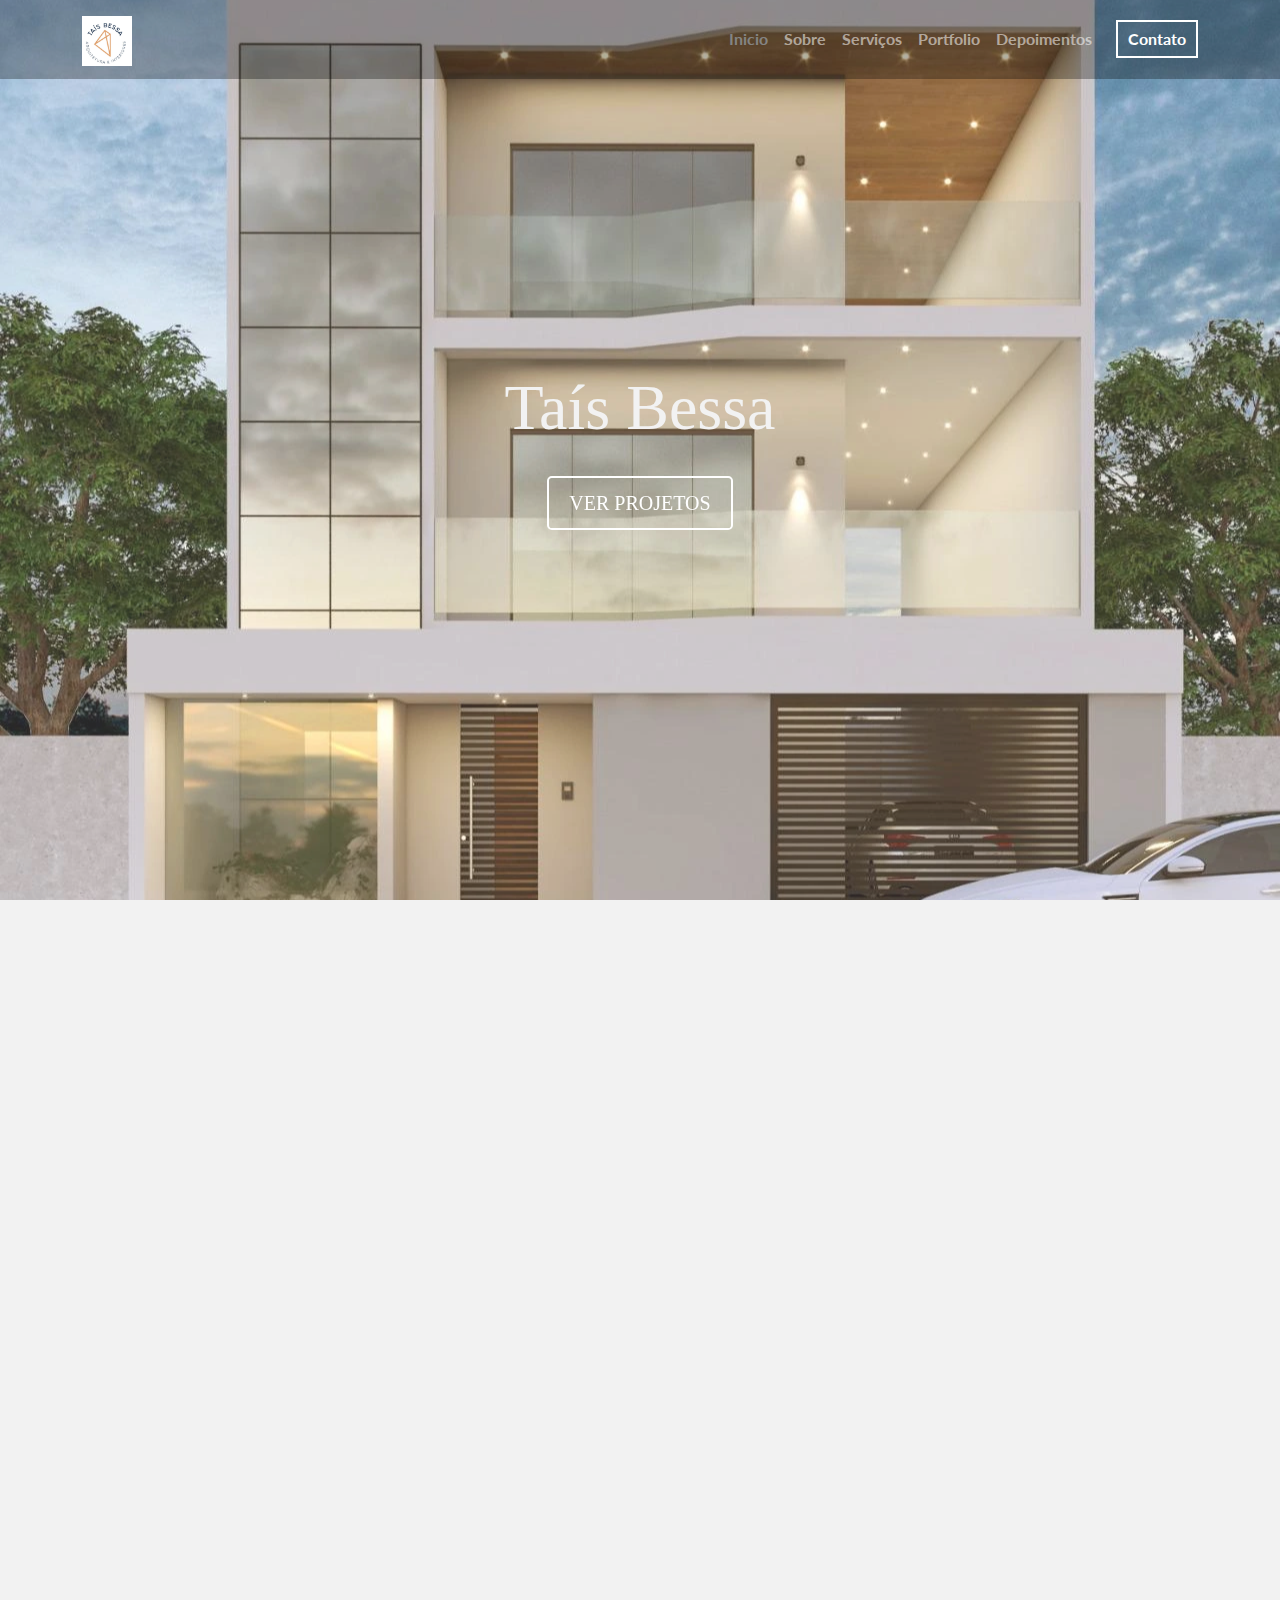
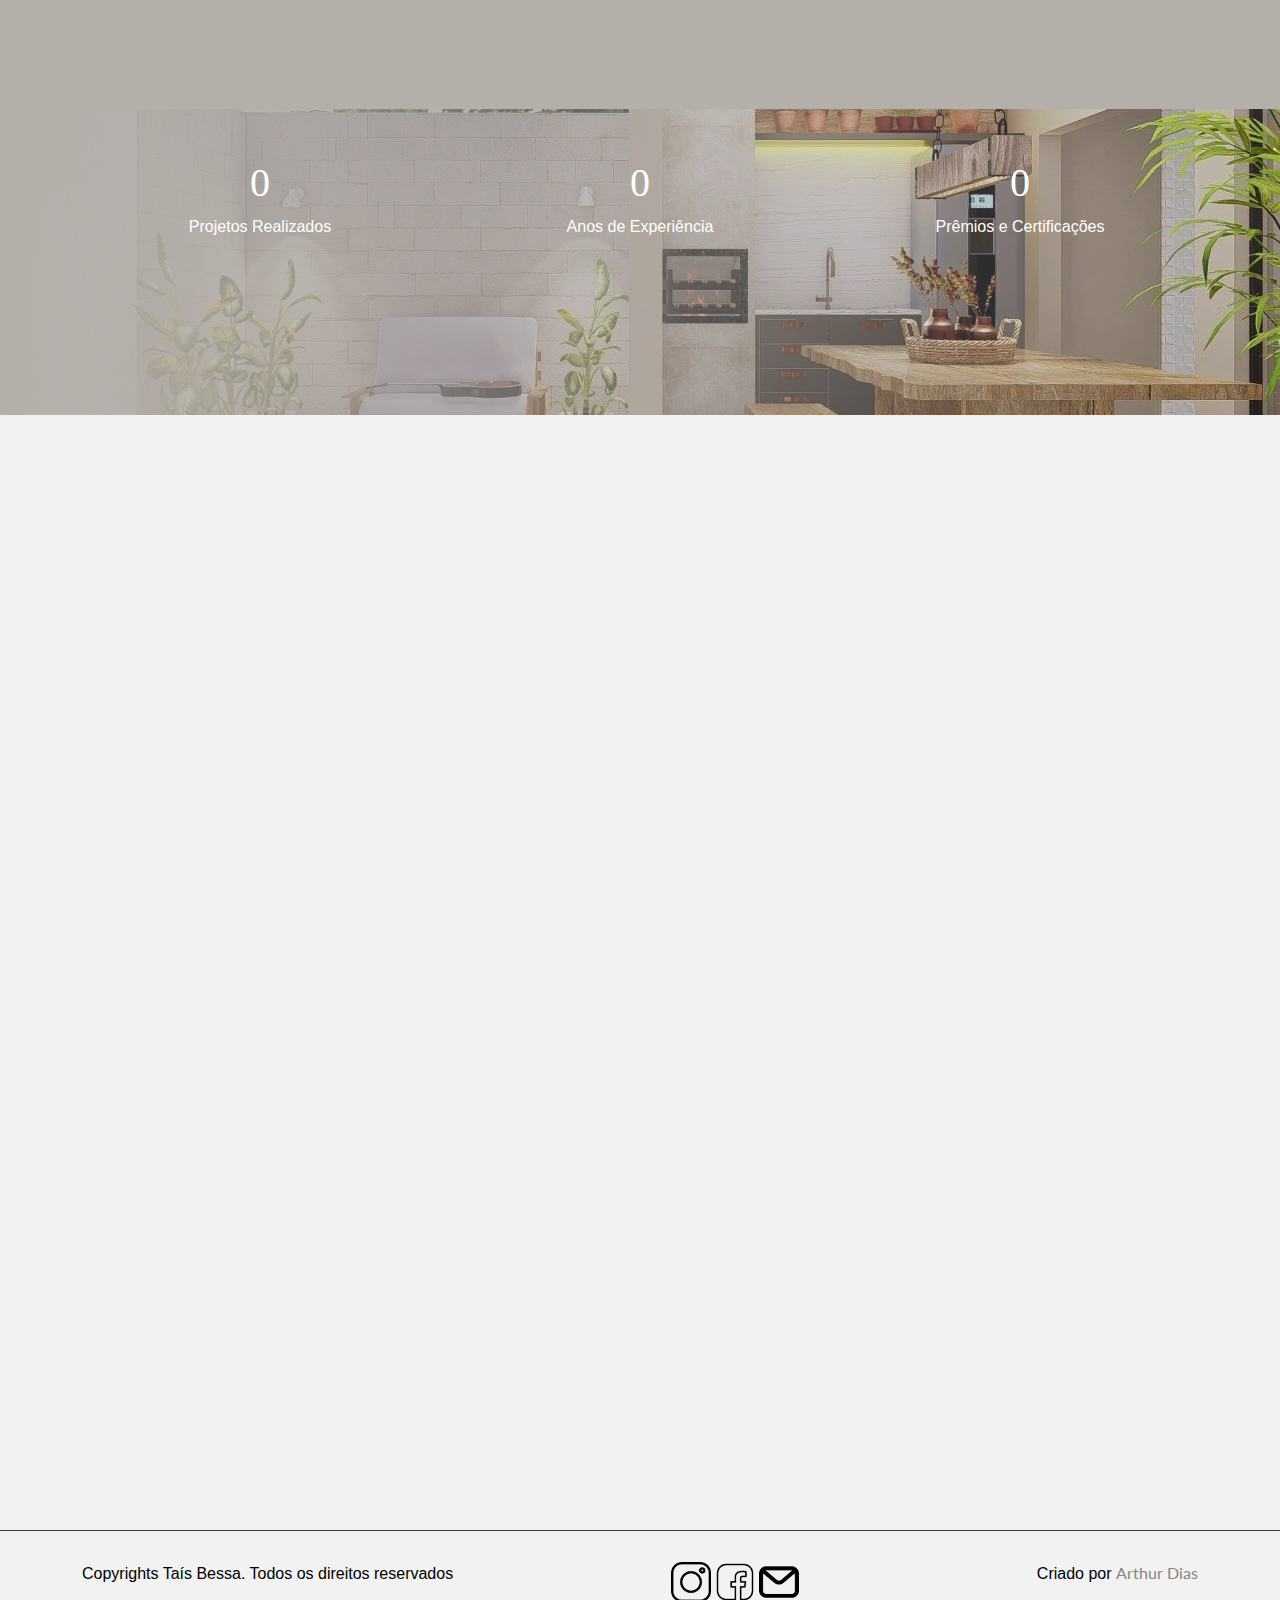
<file: index.html>
<!DOCTYPE html>
<html lang="pt-br">
  <head>
    <meta charset="UTF-8" />
    <meta name="viewport" content="width=device-width, initial-scale=1.0" />
    <meta
      name="description"
      content="Arquiteta especializada em projetos arquitetônicos, design de interiores e modelagem 3D. Transforme seus espaços com consultoria online prática e personalizada. Conheça soluções completas para ambientes residenciais e comerciais."
    />

    <link rel="canonical" href="index.html" />
    <title>Taís Bessa Arquiteta</title>

    <!-- Google -->
    <meta
      itemprop="name"
      content="Taís Bessa | Arquiteta de Interiores e Projetos 3D"
    />
    <meta
      itemprop="description"
      content="Serviços completos de arquitetura, design de interiores e consultoria online para transformar espaços residenciais e comerciais."
    />
    <meta itemprop="image" content="img/logo.jpg" />

    <!-- STYLESHEET -->
    <link rel="stylesheet" href="css/global.css" />
    <link rel="stylesheet" href="css/bootstrap.min.css" />
    <link rel="stylesheet" href="css/style.css" />
    <link
      rel="stylesheet"
      href="https://cdn.jsdelivr.net/npm/aos@2.3.4/dist/aos.css"
    />

    <!-- Favicon -->
    <link rel="icon" type="image/x-icon" href="img/logo.jpg" />

    <!-- Fontes -->
    <link rel="preconnect" href="https://fonts.googleapis.com" />
    <link rel="preconnect" href="https://fonts.gstatic.com" crossorigin />
    <link
      href="https://fonts.googleapis.com/css2?family=Heebo:wght@100..900&family=Lato:ital,wght@0,100;0,300;0,400;0,700;0,900;1,100;1,300;1,400;1,700;1,900&family=Poppins:ital,wght@0,100;0,200;0,300;0,400;0,500;0,600;0,700;0,800;0,900;1,100;1,200;1,300;1,400;1,500;1,600;1,700;1,800;1,900&family=Tenor+Sans&display=swap"
      rel="stylesheet"
    />
  </head>

  <body data-bs-spy="scroll" data-bs-target=".navbar">
    <nav class="navbar navbar-expand-lg navbar-dark fixed-top w-100">
      <div class="container">
        <a class="navbar-brand" href="#"
          ><img src="img/logo.jpg" id="logo" alt="Logo Taís Bessa Arquiteta" />
        </a>
        <button
          class="navbar-toggler"
          type="button"
          data-bs-toggle="collapse"
          data-bs-target="#navbarNav"
          aria-controls="navbarNav"
          aria-expanded="false"
          aria-label="Toggle navigation"
        >
          <span class="navbar-toggler-icon"></span>
        </button>
        <div class="collapse navbar-collapse" id="navbarNav">
          <ul class="navbar-nav ms-auto">
            <li class="nav-item">
              <a class="nav-link active" href="index.html">Inicio</a>
            </li>
            <li class="nav-item">
              <a class="nav-link" href="#sobre">Sobre</a>
            </li>
            <li class="nav-item">
              <a class="nav-link" href="#servicos">Serviços</a>
            </li>
            <li class="nav-item">
              <a class="nav-link" href="portfolio.html">Portfolio</a>
            </li>
            <li class="nav-item">
              <a class="nav-link" href="#reviews">Depoimentos</a>
            </li>
          </ul>
          <a
            href="https://api.whatsapp.com/send?phone=5533988144584&text=Ol%C3%A1%20Ta%C3%ADs%20Bessa,%20eu%20gostaria%20de%20saber%20mais%20informa%C3%A7%C3%B5es."
            target="_blank"
            class="btn-outline-brand ms-lg-3"
            >Contato</a
          >
        </div>
      </div>
    </nav>

    <section id="inicio" class="d-flex align-items-center">
      <div class="container">
        <div class="row justify-content-center">
          <div class="col-lg-6 text-center">
            <h1 class="display-3">Taís Bessa</h1>
            <a
              href="#projetos"
              class="btn-brand btn-lg cta"
              data-aos="fade-down"
              >VER PROJETOS</a
            >
          </div>
        </div>
      </div>
    </section>

    <section id="respiro">
      <div class="container">
        <div class="row">
          <div class="col-lg-1"></div>
          <div
            class="col-lg-6 img-esquerda"
            data-aos="fade-up"
            data-aos-duration="1200"
          >
            <img
              src="img/casa2.webp"
              alt="Foto maior"
              class="img-fluid img-maior"
            />
          </div>

          <div
            class="col-lg-4 img-direita"
            data-aos="fade-up"
            data-aos-duration="1300"
          >
            <div class="mb-3">
              <img
                src="img/piscina.webp"
                alt="Foto menor 1"
                class="img-fluid img-menor1"
              />
            </div>
            <div>
              <img
                src="img/area.webp"
                alt="Foto menor 2"
                class="img-fluid img-menor"
              />
            </div>
          </div>
          <div class="col-lg-1"></div>
        </div>
      </div>
    </section>

    <section id="sobre">
      <div class="container">
        <div class="row">
          <div class="col-lg-5 offset-lg-1" id="sobre-text">
            <h5 class="sobre-h5" data-aos="fade-right" data-aos-duration="1000">
              S O B R E
            </h5>
            <h2
              class="titulo-sobre"
              data-aos="fade-right"
              data-aos-duration="1100"
            >
              ARQUITETA
            </h2>
            <p
              class="descricao-sobre"
              data-aos="fade-right"
              data-aos-duration="1200"
            >
              Sou Tais, arquiteta apaixonada por dar vida a ambientes que unem
              funcionalidade, beleza e a essência de cada cliente. Com 7 anos de
              experiência, acredito que cada projeto é uma oportunidade de
              transformar sonhos em realidade, respeitando sempre as
              necessidades, o estilo de vida e o orçamento de quem confia em meu
              trabalho.
            </p>
            <p
              class="descricao-sobre"
              data-aos="fade-right"
              data-aos-duration="1200"
            >
              Minha abordagem vai além de criar espaços esteticamente
              agradáveis: busco soluções inteligentes, sustentáveis e que
              valorizem a experiência em cada detalhe. Seja para uma reforma, um
              projeto residencial, comercial ou corporativo, meu compromisso é
              entregar resultados que encantem e sejam reflexo da sua visão.
              Vamos criar algo único juntos?
            </p>

            <a
              href="#"
              class="btn-ver-mais"
              data-aos="fade-right"
              data-aos-duration="1300"
              >VER MAIS</a
            >
          </div>
          <div
            class="col-lg-5 d-flex flex-column align-items-center justify-content-center"
          >
            <img
              src="img/Tais4.webp"
              alt="Foto Taís Bessa Arquiteta"
              class="imagem-sobre img-fluid"
              data-aos="fade-left"
              data-aos-duration="1300"
            />
          </div>
        </div>
      </div>
    </section>

    <section id="servicos">
      <div class="container">
        <div class="row">
          <div class="col-lg-5 offset-lg-1" id="servicos-text">
            <h5 class="etapas" data-aos="fade-right">ETAPAS</h5>
            <h2 class="titulo-secao" data-aos="fade-right" data-aos-duration="1000">
              SERVIÇOS PRESTADOS
            </h2>
            <p class="descricao-secao" data-aos="fade-right" data-aos-duration="1100">
              Somos um escritório de arquitetura com atendimento personalizado
              na qual ficamos ao lado dos nossos clientes em todas as etapas.
            </p>
            <p class="detalhes-secao" data-aos="fade-right" data-aos-duration="1200">
              Com o projeto é possível ver todas as possibilidades de layout
              antes mesmo de começar a reforma. Todo detalhamento necessário
              será feito nesse projeto: layout, demolição, construção, elétrica,
              hidráulica, pintura, forro de gesso, marcenaria e detalhamento dos
              móveis.
            </p>
            <div class="servicos-lista">
              <div
                class="servico-item"
                data-aos="fade-right"
                data-aos-duration="1300"
              >
                <span class="numero">01</span> Criação e elaboração do projeto
                com imagens realistas;
              </div>
              <div
                class="servico-item"
                data-aos="fade-right"
                data-aos-duration="1400"
              >
                <span class="numero">02</span> Acompanhamento e visitas técnicas
                à obra;
              </div>
              <div
                class="servico-item"
                data-aos="fade-right"
                data-aos-duration="1500"
              >
                <span class="numero">03</span> Acompanhamento em lojas para
                compra de materiais de acabamentos;
              </div>
              <div
                class="servico-item"
                data-aos="fade-right"
                data-aos-duration="1600"
              >
                <span class="numero">04</span> Estudo de viabilidade financeira
                do custo da obra.
              </div>
            </div>
          </div>
          <div
            class="col-lg-5 d-flex flex-column align-items-center justify-content-center"
          >
            <img
              src="img/cozinha.webp"
              alt="Foto cozinha"
              class="imagem-secao"
              data-aos="fade-left"
              data-aos-duration="1700"
            />
            <a
              href="https://api.whatsapp.com/send?phone=5533988144584&text=Ol%C3%A1%20Ta%C3%ADs%20Bessa,%20eu%20gostaria%20de%20saber%20mais%20informa%C3%A7%C3%B5es."
              target="_blank"
              class="btn-orcamento"
              data-aos="fade-left"
              data-aos-duration="1700"
              >FAZER ORÇAMENTO</a
            >
          </div>
        </div>
      </div>
    </section>

    <section id="conquistas">
      <div class="container text-center">
        <div class="row text">
          <div class="col-lg-4 col-sm-6 counter">
            <h1 class="counter" id="counterProjetos">0</h1>
            <p>Projetos Realizados</p>
          </div>
          <div class="col-lg-4 col-sm-6 counter">
            <h1 class="counter" id="counterAnos">0</h1>
            <p>Anos de Experiência</p>
          </div>
          <div class="col-lg-4 col-sm-6 counter">
            <h1 class="counter" id="counterPremios">0</h1>
            <p>Prêmios e Certificações</p>
          </div>
        </div>
      </div>
    </section>

    <section id="reviews">
      <div class="container">
        <div class="row text-center">
          <div class="col-12 intro next-text">
            <h6 data-aos="fade-up" data-aos-duration="1100">CLIENTES</h6>
            <h1 data-aos="fade-up" data-aos-duration="1150">FEEDBACKS</h1>
            <h5 data-aos="fade-up" data-aos-duration="1200">Veja o que os nossos cliente estão dizendo.</h5>
          </div>
        </div>

        <div class="row gy-4">
          <div class="col-lg-5 offset-lg-1 col-md-6">
            <div class="review" data-aos="fade-right" data-aos-duration="1100">
              <div class="d-flex">
                <img src="img/feedback.png" alt="" />
                <div>
                  <h5 class="ms-3">Lucas e Julia</h5>
                  <p class="ms-3 text-muted">Residencial L&J</p>
                </div>
              </div>
              <p class="mt-4">
                A Tais transformou nosso apartamento! Cada detalhe foi pensado
                para otimizar o espaço e deixar tudo mais funcional e moderno.
              </p>
            </div>
          </div>
          <div class="col-lg-5 col-md-6">
            <div class="review" data-aos="fade-left" data-aos-duration="1100">
              <div class="d-flex">
                <img src="img/feedback.png" alt="" />
                 <div>
                  <h5 class="ms-3">Pedro Silva</h5>
                  <p class="ms-3 text-muted">Advocacia Pedro SL</p>
                </div>
              </div>
              <p class="mt-4">
                O projeto do meu escritório ficou incrível. Ela soube exatamente
                como integrar design e praticidade para um ambiente inspirador.
              </p>
            </div>
          </div>
          <div class="col-lg-5 offset-lg-1 col-md-6">
            <div class="review" data-aos="fade-right" data-aos-duration="1200">
              <div class="d-flex">
                <img src="img/feedback.png" alt="" />
                <div>
                  <h5 class="ms-3">Matheus Oliveira</h5>
                  <p class="ms-3 text-muted">Projeto 3D</p>
                </div>
              </div>
              <p class="mt-4">
                O projeto ficou incrível! Recomendo a Tais de olhos fechados
                para todos!
              </p>
            </div>
          </div>
          <div class="col-lg-5 col-md-6">
            <div class="review" data-aos="fade-left" data-aos-duration="1200">
              <div class="d-flex">
                <img src="img/feedback.png" alt="" />
                <div>
                  <h5 class="ms-3">Pedro e Andreia</h5>
                  <p class="ms-3 text-muted">Residencial P&A</p>
                </div>
              </div>
              <p class="mt-4">
                A cozinha ganhou uma nova cara! Você soube harmonizar os
                elementos e criar um ambiente moderno e acolhedor. Ameei!
              </p>
            </div>
          </div>
        </div>

        <div class="cta-btns text-center pt-5">
           <a
              href="#"
              class="btn-ver-mais"
              data-aos="fade-up"
              data-aos-duration="1250"
              >Entre em Contato</a
            >
        </div>
      </div>
    </section>

    <footer>
      <div class="footer-bottom">
        <div class="container">
          <div class="row justify-content-between align-items-center">
            <div class="col-auto">
              <p>Copyrights Taís Bessa. Todos os direitos reservados</p>
            </div>
            <div class="col-auto">
              <a
                href="https://www.instagram.com/taisbessa_arquiteta/"
                target="_blank"
                class="link-footer"
              >
                <img
                  src="img/instagram.png"
                  alt="Instagram logo"
                  class="link-footer"
                />
              </a>

              <a
                href="https://www.facebook.com/tais.bessa/"
                target="_blank"
                class="link-footer"
              >
                <img
                  src="img/facebook.png"
                  alt="Facebook logo"
                  class="link-footer"
                />
              </a>

              <a
                href="https://www.instagram.com/taisbessa_arquiteta/"
                target="_blank"
                class="link-footer"
                id="link-instagram"
              >
                <img src="img/email.png" alt="Gmail logo" class="link-footer" />
              </a>
            </div>
            <div class="col-auto">
              <p>
                Criado por
                <a
                  href="https://arthur-diasz.github.io/Portfolio/"
                  target="_blank"
                  >Arthur Dias</a
                >
              </p>
            </div>
          </div>
        </div>
      </div>
    </footer>

    <!-- SCRIPTS -->
    <script src="js/bootstrap.bundle.min.js"></script>
    <script src="https://cdn.jsdelivr.net/npm/aos@2.3.4/dist/aos.js"></script>
    <script src="js/main.js"></script>
  </body>
</html>
</file>
<file: css/global.css>
* {
    margin: 0;
    padding: 0;
}

html {
    scroll-behavior: smooth;
    touch-action: pan-y;
}
</file>
<file: css/style.css>
:root {
    --bg1: #F2F2F2;
    --bg2: #3A3A3C;
    /* B5AFAA */
    --brand: #848484;
    --secundaria: #5A5A5E;
    --auxiliar: #F2F2F2;

}



body {
    font-family: "Inter", 'Segoe UI', Tahoma, Geneva, Verdana, sans-serif;
    color: var(--body);
    background-color: var(--bg2);
    overflow-x: hidden;
    touch-action: pan-y;
}


.intro {
    margin-bottom: 60px;
}

.intro h1 {
    margin-top: 16px;
    margin-bottom: 16px;
}


/* NAVBAR */

.navbar {
    background-color: transparent;
    transition: background-color 0.3s ease;
    font-weight: bold;
    position: absolute;
    background-color: rgba(0, 0, 0, 0.3);
}

.navbar .navbar-nav .nav-link.active {
    color: var(--brand);
}



.navbar-brand {
    font-family: "Lato", serif;
    font-size: 32px;
}

#logo {
    height: 50px;
}

h1,
h2,
h3,
h4,
h6 {
    font-family: "Tenor Sans, serif";
    color: var(--auxiliar);
}

h5 {
    font-family: "Poppins", sans-serif;
    color: #3F3F3F;
}

h3 {
    color: var(--brand);
}

a {
    color: var(--brand);
    text-decoration: none;
    transition: all 0.4s ease;
    font-family: "Lato", serif;
}

a:hover {
    color: var(--brand);
}

img {
    width: 100%;
}

#icone {
    height: 30px;
    width: 30px;
}

.link-more {
    display: inline-flex;
    align-items: center;
    font-size: 13px;
    font-weight: 600;
    text-transform: uppercase;
    left: 1px;
}

.link-more .icon {
    transition: all 0.4s ease;
}

.link-more:hover .icon {
    transform: translateX(3px);
}

section {
    padding-top: 160px;
    padding-bottom: 160px;
}


#inicio {
    background: url(../img/Casa1.webp) no-repeat center center fixed;
    background-size: cover;
    min-height: 100vh;
    display: flex;
    align-items: center;
}

#inicio::before {
    content: "";
    position: absolute;
    top: 0;
    left: 0;
    right: 0;
    bottom: 0;
    background-color: rgba(255, 255, 255, 0.151);
    z-index: 1;
}

#inicio .container {
    position: relative;
    z-index: 2;
}

#inicio p {
    margin-top: 24px;
    margin-bottom: 24px;
}

.btn-brand {
    background-color: transparent;
    color: black;
    border: 2px solid white;
    padding: 10px 20px;
}

.btn-brand:hover {
    background-color: white;
    color: var(--bg2);
    transition: 0.3s ease;
}


.btn-outline-brand {
    background-color: transparent;
    color: white;
    border: 2px solid white;
    padding: 5px 10px;
    text-decoration: none;
}

.btn-outline-brand:hover {
    background-color: white;
    color: var(--bg2);
    transition: 0.3s ease;
}

.display-3 {
    margin-bottom: 30px;
}

.cta {
    color: white;
    text-decoration: none;
    font-family: "Hebbo, serif";
    display: inline-block;
}

@keyframes fadeInDown {
    0% {
        opacity: 0;
        transform: translateY(-20px);
        /* Inicia 20px acima */
    }

    100% {
        opacity: 1;
        transform: translateY(0);
        /* Posição final */
    }
}


/* Estilo para a seção de respiro mais compacta */
#respiro {
    padding: 75px 0;
    background-color: var(--bg1)
}

#respiro .img-maior {
    width: 100%;
    height: 620px;
    object-fit: cover;
}

#respiro .img-menor1,
#respiro .img-menor {
    width: 100%;
    height: 300px;
    object-fit: cover;
}

.img-direita-top,
.img-direita-bottom {
    display: flex;
    justify-content: center;
}


/* SEÇÃO SOBRE */


#sobre {
    background-color: var(--bg1);
    padding: 60px 0;
    color: #ffffff;
    font-family: "Heebo, serif";
}

.sobre {
    font-size: 14px;
    letter-spacing: 2px;
    font-weight: bold;
    color: #F4F4F4;
}

#sobre-text {
    margin-top: 100px;
}

.sobre-h5 {
    font-size: 18px;
    font-family: "Poppins, seric";
    color: #B5AFAA;
    margin-bottom: 10px;
}

.titulo-sobre {
    font-size: 34px;
    font-weight: bold;
    margin-top: 10px;
    margin-bottom: 20px;
    color: var(--brand);
    font-family: "Tenor Sans, serif";
}

.descricao-sobre {
    font-size: 16px;
    color: #666666;
    line-height: 1.6;
}


.btn-ver-mais {
    padding: 15px 25px;
    background-color: #848484;
    color: #F2F2F2;
    border: none;
    cursor: pointer;
    transition: background-color 0.3s ease;
    margin-top: 50px;
    font-family: "Heebo, serif";
    display: inline-block;
}

.btn-ver-mais:hover {
    background-color: #F2F2F2;
    color: #848484;
    cursor: pointer;
    border: 2px solid #848484;
}


.imagem-sobre {
    width: 100%;
    border-radius: 8px;
}


/* Estilo da seção */
#servicos {
    background-color: #B5AFAA;
    padding: 60px 0;
    color: #ffffff;
    font-family: "Heebo, serif";
}

.etapas {
    font-size: 14px;
    letter-spacing: 2px;
    font-weight: bold;
    color: #F4F4F4;

}

.titulo-secao {
    font-size: 36px;
    font-weight: bold;
    margin-top: 10px;
    margin-bottom: 20px;
    color: #ffffff;
    font-family: "Tenor Sans, serif";

}

.descricao-secao,
.detalhes-secao {
    font-size: 16px;
    color: #ffffff;
    line-height: 1.6;

}

.servicos-lista {
    margin-top: 20px;
    margin-bottom: 20px;
}

.servico-item {
    font-size: 24px;
    display: flex;
    align-items: center;
    color: #ffffff;
    margin-bottom: 15px;

}

.numero {
    font-size: 70px;
    font-weight: bold;
    color: rgba(255, 255, 255, 0.2);
    margin-right: 15px;
    font-family: "Lato", serif;
}

.btn-orcamento {
    display: inline-block;
    padding: 10px 20px;
    font-size: 16px;
    color: #ffffff;
    border: 2px solid #ffffff;
    border-radius: 5px;
    text-decoration: none;
    transition: background-color 0.3s ease;
    margin-top: 20px;

}

.btn-orcamento:hover {
    background-color: #ffffff;
    color: #d0c7c2;

}



[data-scroll] {
    opacity: 0;
    transform: translateX(-30px);
    transition: opacity 1 ease, transform 1s ease;   
}

/* Animação ao rolar a tela */
[data-scroll].visible {
    opacity: 1;
    transform: translateX(0);
}

.imagem-secao {
    width: 100%;
    border-radius: 8px;
    opacity: 0;
    transform: translateX(50px);
    transition: opacity 1.4s ease, transform 1.4s ease;
}

/* CONQUISTAS */
#conquistas {
    background: linear-gradient(to right, #B5AFAA, rgba(29, 36, 71, 0.1)), url(../img/area.webp);
    background-size: cover;
    background-position: center;
    padding-top: 50px;
}

#conquistas h1 {
    color: #ffffff;
}

#conquistas p {
    color: #ffffff;
}



/* AVALIAÇÕES */



#reviews {
    background-color: var(--bg1);
}

#reviews h6 { 
    color: #2C2C2C;
    font-family: "Lato", serif;
}

#reviews h1 {
    color: #B5AFAA;
    font-family: "Tenor Sans, serif";
}

#reviews h5 {
    color: #666666;
    font-family: "Heebo, serif";
}


.review {
    padding: 32px;
    background-color: var(--bg2);
    position: relative;
}

.review .icon {
    width: 42px;
    height: 42px;
    display: flex;
    align-items: center;
    background-color: var(--brand);
    color: var(--bg1);
    justify-content: center;
    border-radius: 100px;
    position: absolute;
    right: 48px;
}

.review img {
    width: 60px;
    border-radius: 100px;
}

.review {
    border: 1px solid #ddd;
    border-radius: 8px;
    padding: 20px;
    background-color: #fff;
    box-shadow: 0 4px 6px rgba(0, 0, 0, 0.1);
    transition: box-shadow 0.3s ease-in-out;
}

.review .d-flex {
    align-items: center;
}

.review img {
    width: 60px;
    height: 60px;
    object-fit: cover;
    border-radius: 50%;
}

.review h5,
.review p.text-muted {
    margin: 0;
    line-height: 1.2;
}

.review div {
    margin-left: 10px;
}

.review:hover {
    box-shadow: 0 8px 12px rgba(0, 0, 0, 0.2);
}


/* FOOTER */

.footer-bottom {
    padding-top: 30px;
    padding-bottom: 30px;
    border-top: 1px solid var(--bg2);
    background-color: #F2F2F2;
}

.link-footer {
    height: 40px;
    width: auto;
}

#link-instagram {
    margin-right: 20px;
}


/* Ocultar imagem em telas menores */
@media (max-width: 768px) {
    .imagem-secao {
        display: none;
    }

    .btn-container {
        display: flex;
        justify-content: center;
        margin-top: 20px;
    }


}

@media (max-width: 991px) {
    .imagem-secao {
        display: none;
    }

    #servicos-text+.col-lg-5 .btn-orcamento {
        margin-top: 20px;
        display: block;
        align-self: flex-start;
        opacity: 1;
        transform: translateX(0);
        align-self: center;
        text-align: center;

    }


    .btn-ver-mais {
        margin-top: 20px;
        display: block;
        align-self: flex-start;
        opacity: 1;
        transform: translateX(0);
        align-self: center;
        text-align: center;
        margin-bottom: 50px;
    }

    .img-menor1 {
        margin-top: 20px;
    }
}
</file>
